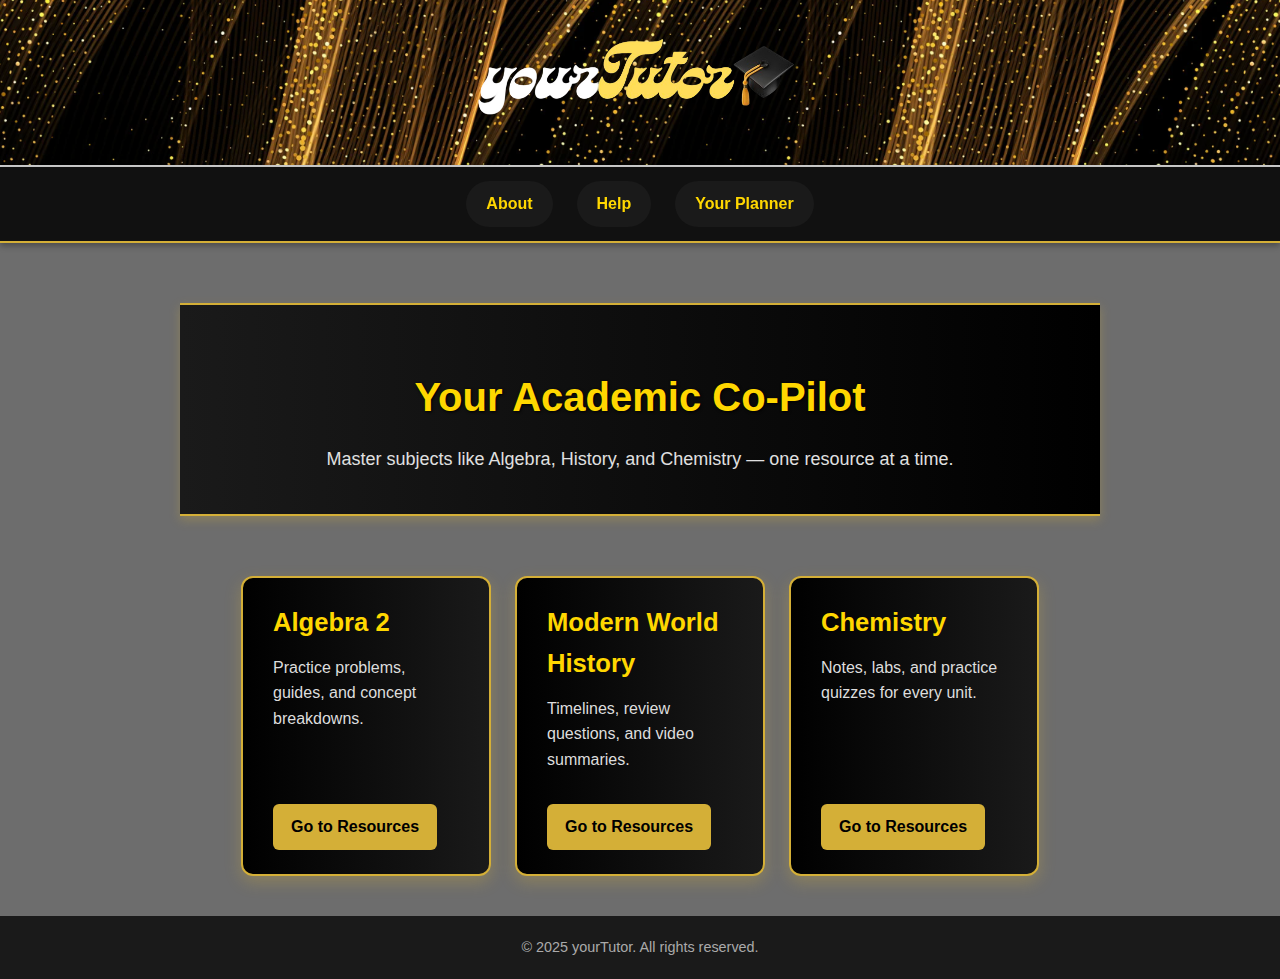
<file: index.html>
<!DOCTYPE html>
<html lang="en">
<head>
    <meta charset="UTF-8">
    <meta name="viewport" content="width=device-width, initial-scale=1.0">
    <title>yourTutor</title>
    <link rel="stylesheet" href="style.css">
    <link rel="icon" href="images/ytHat.png" type="image/png">

</head>
<body>
    <header>
        <a href="index.html">
            <img src="images/yTlogo.png" alt="yourTutor Logo" class="logo">
        </a>
    </header>

    <nav class="bookmark-bar">
        <a href="about.html" class="bookmark-item">About</a>
        <a href="help.html" class="bookmark-item">Help</a>
        <a href="studyplanner.html" class="bookmark-item">Your Planner</a>
    </nav>

    <main class="content">
        <section class="hero">
            <h1>Your Academic Co-Pilot</h1>
            <p>Master subjects like Algebra, History, and Chemistry — one resource at a time.</p>
          </section>
        <section class="card-section">
            <div class="card">
                <h2>Algebra 2</h2>
                <p>Practice problems, guides, and concept breakdowns.</p>
                <a href="algebra2.html" class="card-button">Go to Resources</a>
            </div>
            <div class="card">
                <h2>Modern World History</h2>
                <p>Timelines, review questions, and video summaries.</p>
                <a href="worldhistory.html" class="card-button">Go to Resources</a>
            </div>
            <div class="card">
                <h2>Chemistry</h2>
                <p>Notes, labs, and practice quizzes for every unit.</p>
                <a href="chemistry.html" class="card-button">Go to Resources</a>
            </div>
        </section>
        
    </main>
    <footer class="footer">
        <p>&copy; 2025 yourTutor. All rights reserved.</p>
      </footer>
      
</body>
</html>
</file>
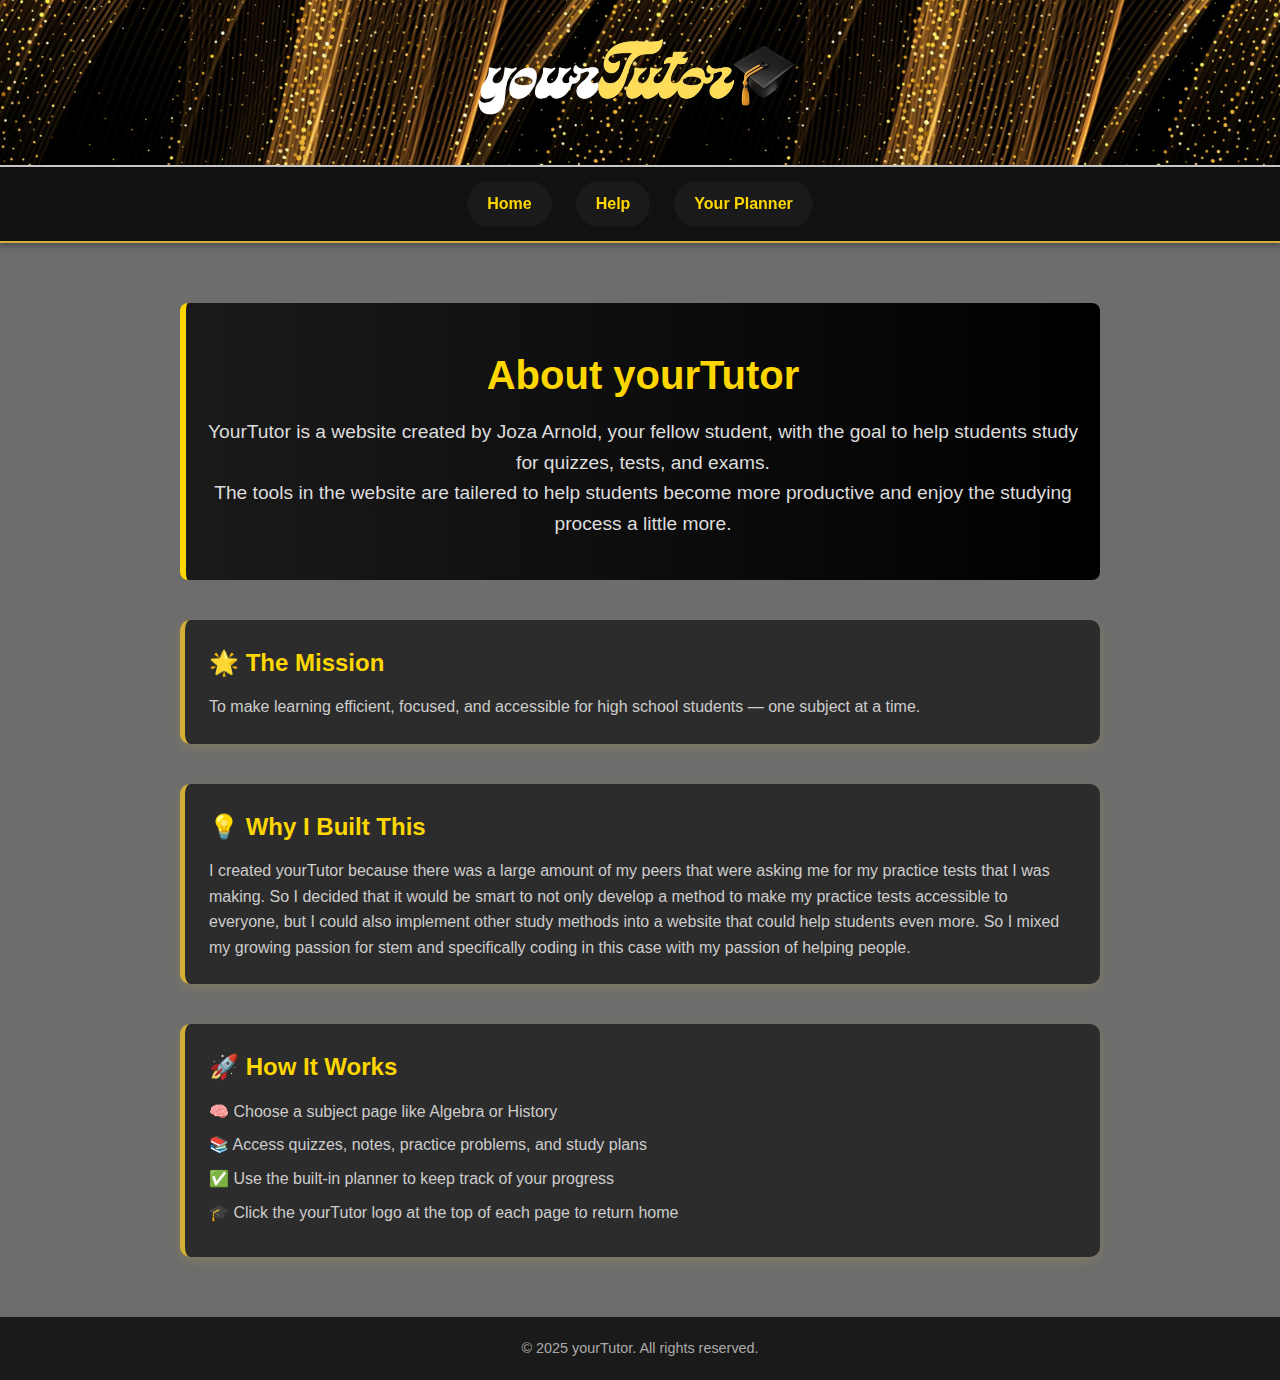
<file: about.html>
<!DOCTYPE html>
<html lang="en">
<head>
  <meta charset="UTF-8" />
  <meta name="viewport" content="width=device-width, initial-scale=1.0"/>
  <title>About | yourTutor</title>
  <link rel="stylesheet" href="style.css" />
  <link rel="icon" href="images/ytHat.png" type="image/png">
</head>
<body>
  <header>
    <a href="index.html">
      <img src="images/yTlogo.png" alt="yourTutor Logo" class="logo" />
    </a>
  </header>

  <nav class="bookmark-bar">
    <a href="index.html" class="bookmark-item">Home</a>
    <a href="help.html" class="bookmark-item">Help</a>
    <a href="planner.html" class="bookmark-item">Your Planner</a>
  </nav>

  <main class="about-content">
    <section class="about-hero">
      <h1>About yourTutor</h1>
      <p>YourTutor is a website created by Joza Arnold, your fellow student, with the goal to help students study for quizzes, tests, and exams. <br>The tools in the website are tailered to help students become more productive and enjoy the studying process a little more.</p>
    </section>

    <section class="about-section">
      <h2>🌟 The Mission</h2>
      <p>To make learning efficient, focused, and accessible for high school students — one subject at a time.</p>
    </section>

    <section class="about-section">
      <h2>💡 Why I Built This</h2>
      <p>I created yourTutor because there was a large amount of my peers that were asking me for my practice tests that I was making. So I decided that it would be smart to not only develop a method to make my practice tests accessible to everyone, but I could also implement other study methods into a website that could help students even more. So I mixed my growing passion for stem and specifically coding in this case with my passion of helping people.</p>
    </section>

    <section class="about-section">
      <h2>🚀 How It Works</h2>
      <ul>
        <li>🧠 Choose a subject page like Algebra or History</li>
        <li>📚 Access quizzes, notes, practice problems, and study plans</li>
        <li>✅ Use the built-in planner to keep track of your progress</li>
        <li>🎓 Click the yourTutor logo at the top of each page to return home</li>
      </ul>
    </section>
  </main>
  <footer class="footer">
    <p>&copy; 2025 yourTutor. All rights reserved.</p>
  </footer>
</body>
</html>
</file>
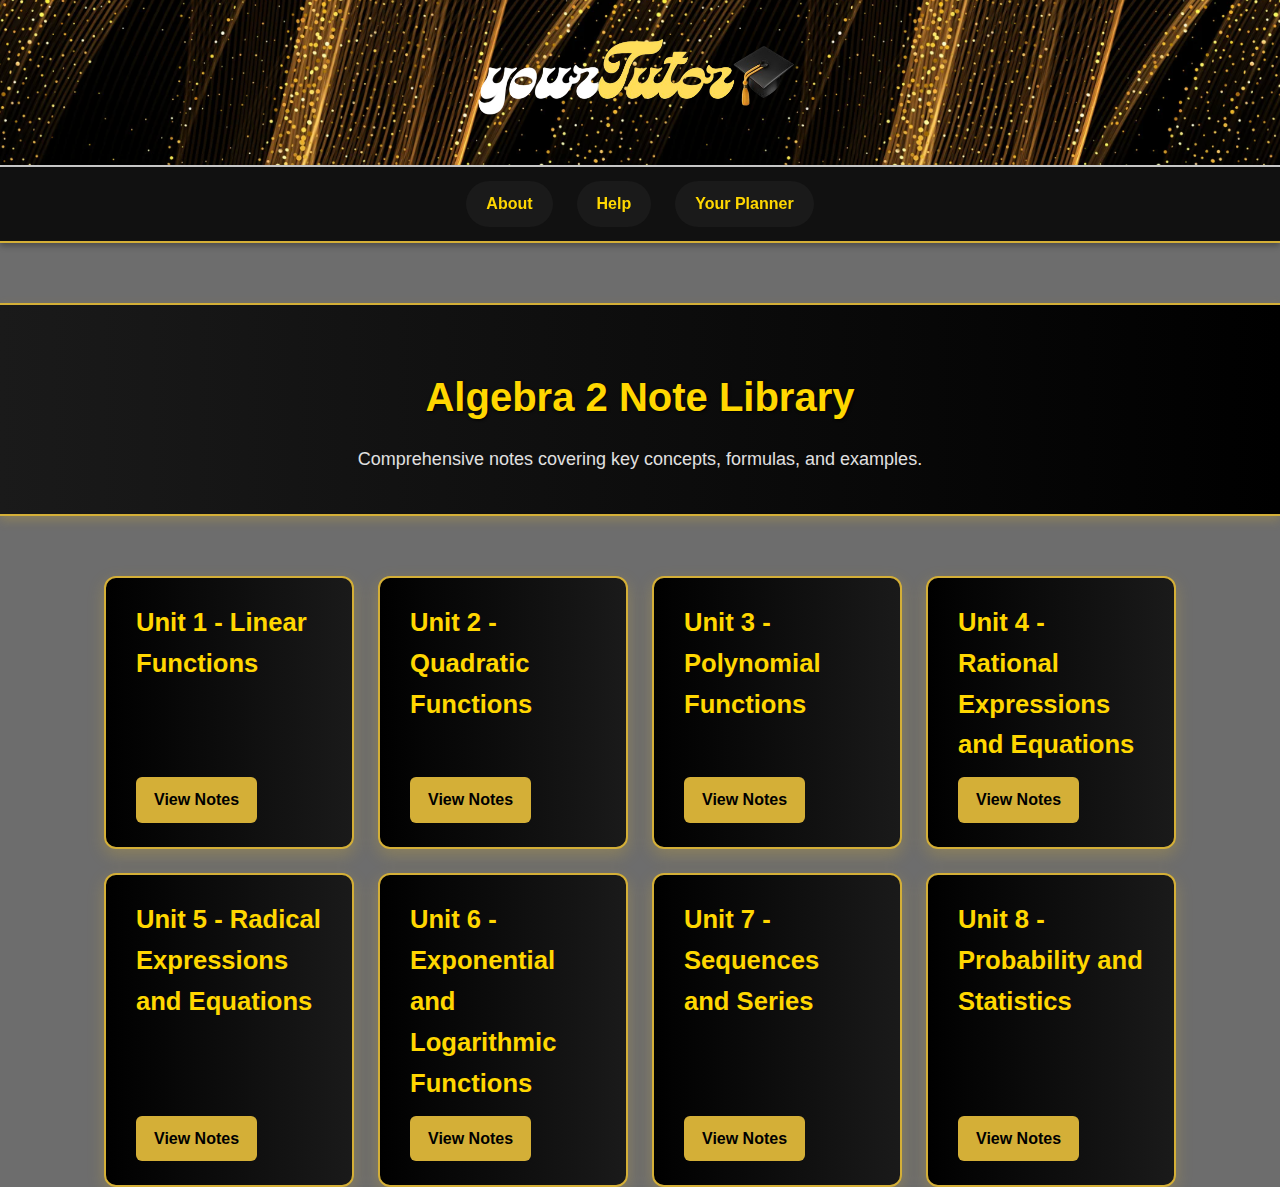
<file: algebra2-notes.html>
<!DOCTYPE html>
<html lang="en">
<head>
    <meta charset="UTF-8">
    <meta name="viewport" content="width=device-width, initial-scale=1.0">
    <title>Algebra 2 | Notes</title>
    <link rel="stylesheet" href="style.css">
    <link rel="icon" href="images/ytHat.png" type="image/png">

</head>
<body>
    <header>
        <a href="index.html">
            <img src="images/yTlogo.png" alt="yourTutor Logo" class="logo">
        </a>
    </header>

    <nav class="bookmark-bar">
        <a href="about.html" class="bookmark-item">About</a>
        <a href="help.html" class="bookmark-item">Help</a>
        <a href="planner.html" class="bookmark-item">Your Planner</a>
    </nav>
    <section class="hero">
        <h1>Algebra 2 Note Library</h1>
        <p>Comprehensive notes covering key concepts, formulas, and examples.</p>
    </section>
    <section class="library">
        <div class="shelf">
            <h2>Unit 1 - Linear Functions</h2>
            <a href="linear-functions-notes.html" class="card-button">View Notes</a>
        </div>
        <div class="shelf">
            <h2>Unit 2 - Quadratic Functions</h2>
            <a href="quadratic-functions.html" class="card-button">View Notes</a>
        </div>
        <div class="shelf">
            <h2>Unit 3 - Polynomial Functions</h2>
            <a href="polynomials.html" class="card-button">View Notes</a>
        </div>
        <div class="shelf">
            <h2>Unit 4 - Rational Expressions and Equations</h2>
            <a href="rational-expressions.html" class="card-button">View Notes</a>
        </div>
        <div class="shelf">
            <h2>Unit 5 - Radical Expressions and Equations</h2>
            <a href="radicals.html" class="card-button">View Notes</a>
        </div>
        <div class="shelf">
            <h2>Unit 6 - Exponential and Logarithmic Functions</h2>
            <a href="exponentials-logarithms.html" class="card-button">View Notes</a>
        </div>
        <div class="shelf">
            <h2>Unit 7 - Sequences and Series</h2>
            <a href="sequences-series.html" class="card-button">View Notes</a>
        </div>
        <div class="shelf">
            <h2>Unit 8 - Probability and Statistics</h2>
            <a href="probability-statistics.html" class="card-button">View Notes</a>
        </div>
        
    </section>
</body>
</file>
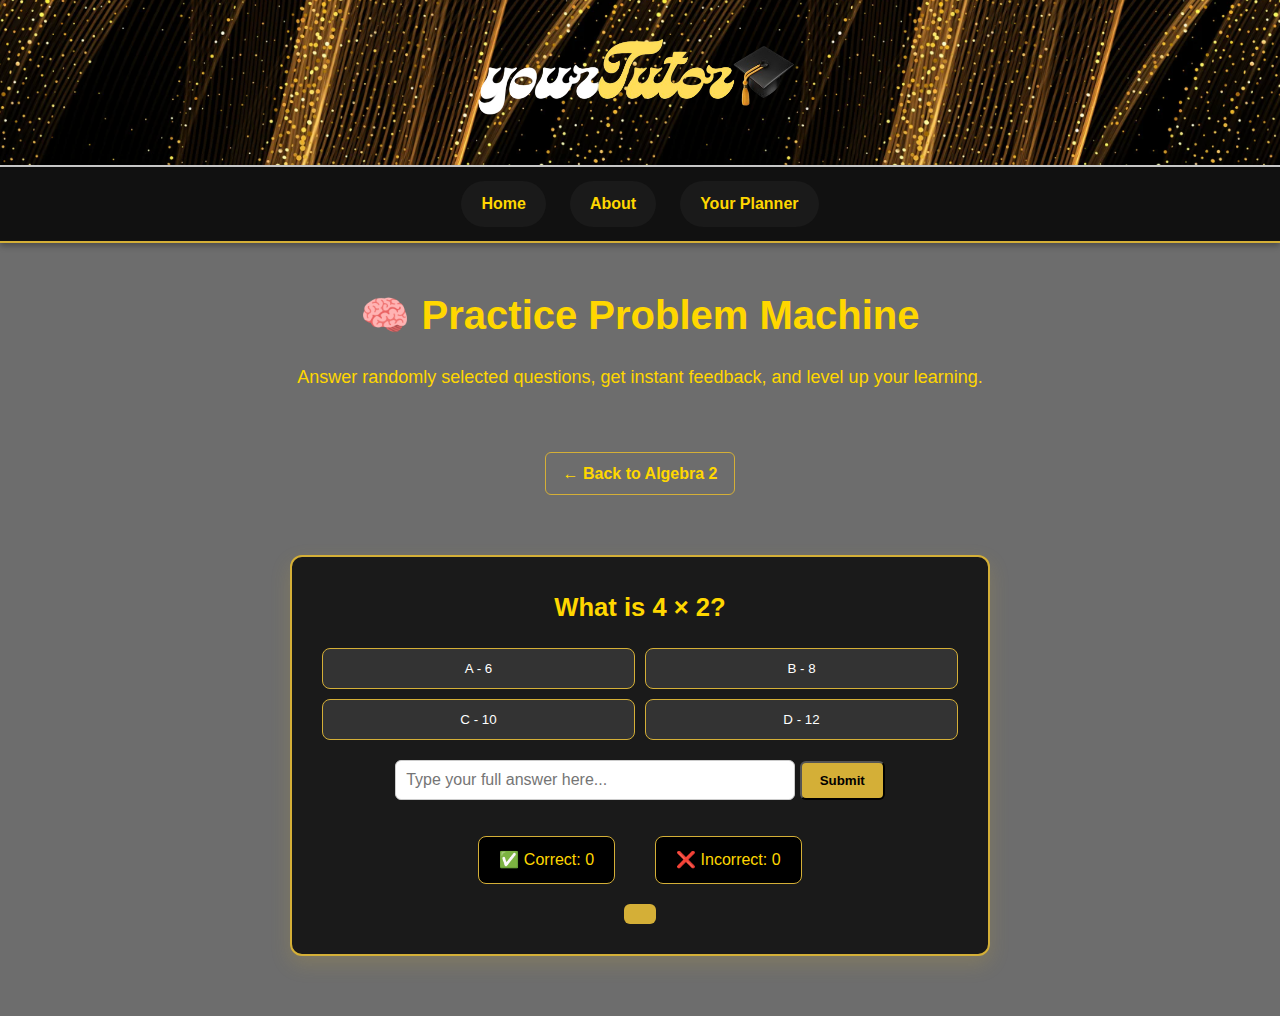
<file: algebra2-ppm.html>
<!DOCTYPE html>
<html lang="en">
<head>
  <meta charset="UTF-8" />
  <meta name="viewport" content="width=device-width, initial-scale=1.0"/>
  <title>Algebra 2 Practice Problem Machine | yourTutor</title>
  <link rel="stylesheet" href="style.css" />
  <script defer src="algebra2-ppm.js"></script>
  <link rel="icon" href="images/ytHat.png" type="image/png">
</head>
<body>
  <header>
    <a href="index.html">
      <img src="images/yTlogo.png" alt="yourTutor Logo" class="logo" />
    </a>
  </header>

  <nav class="bookmark-bar">
    <a href="index.html" class="bookmark-item">Home</a>
    <a href="about.html" class="bookmark-item">About</a>
    <a href="planner.html" class="bookmark-item">Your Planner</a>
  </nav>

  <main class="content">
    <h1 class="subject-heading">🧠 Practice Problem Machine</h1>
    <p class="subject-subheading">Answer randomly selected questions, get instant feedback, and level up your learning.</p>
    <a href="algebra2.html" class="back-button">← Back to Algebra 2</a>


    <section class="ppm-container">
      <div class="ppm-box">
        <h2 id="question">Question will appear here</h2>

        <div class="answer-buttons">
          <button id="answer-button1" class="answer-btn">A</button>
          <button id="answer-button2" class="answer-btn">B</button>
          <button id="answer-button3" class="answer-btn">C</button>
          <button id="answer-button4" class="answer-btn">D</button>
        </div>

        <input id="answer-input" class="answer-input" type="text" placeholder="Type your full answer here..." />
        <button id="submit-button" class="card-button">Submit</button>
        <p id="answer-text" class="feedback-text"></p>

        <div class="score-panel">
          <div class="score-box">✅ Correct: <span id="left-x">0</span></div>
          <div class="score-box">❌ Incorrect: <span id="right-x">0</span></div>
        </div>

        <button id="next-button" class="card-button next-btn">Next Question</button>
      </div>
    </section>
  </main>
</body>
</html>
</file>
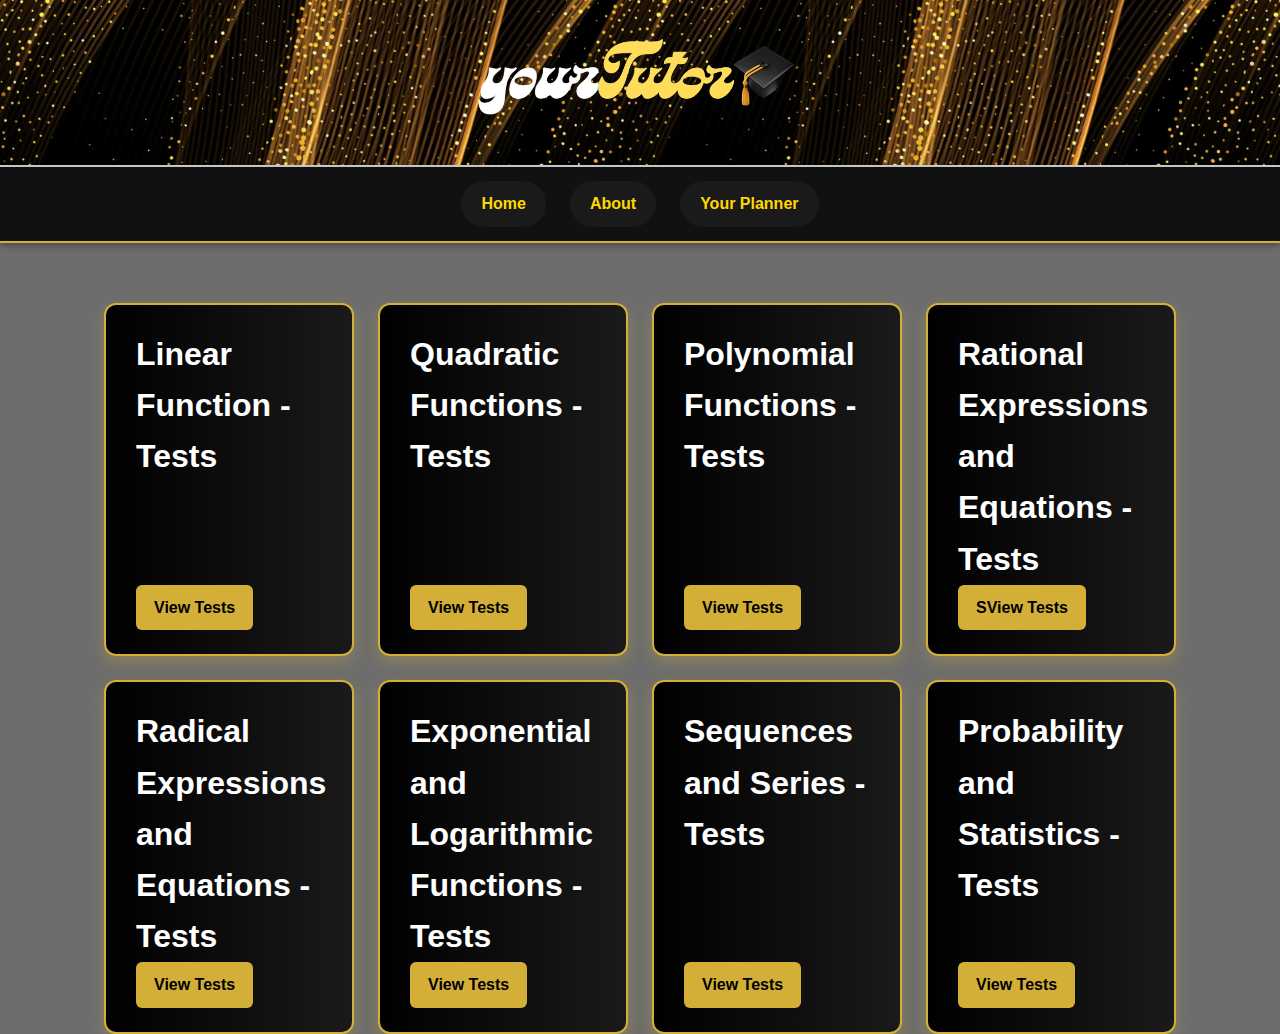
<file: algebra2-tests.html>
<!DOCTYPE html>
<html lang="en">
    <head>
        <meta charset="UTF-8" />
        <meta name="viewport" content="width=device-width, initial-scale=1.0"/>
        <title>Algebra 2 - Practice tests | yourTutor</title>
        <link rel="stylesheet" href="style.css" />
        <link rel="icon" href="images/ytHat.png" type="image/png">
      </head>
<body>
    <header>
        <a href="index.html">
          <img src="images/yTlogo.png" alt="yourTutor Logo" class="logo" />
        </a>
      </header>
    
      <nav class="bookmark-bar">
        <a href="index.html" class="bookmark-item">Home</a>
        <a href="about.html" class="bookmark-item">About</a>
        <a href="planner.html" class="bookmark-item">Your Planner</a>
      </nav>
      <section class="library">
        <div class="shelf">
          <h1>Linear Function - Tests</h1>
          <a href="linear-functions-test.html" class="card-button">View Tests</a>
        </div>
        <div class="shelf">
          <h1>Quadratic Functions - Tests</h1>
          <a href="linear-functions-test.html" class="card-button">View Tests</a>
        </div>
        <div class="shelf">
          <h1>Polynomial Functions - Tests</h1>
          <a href="linear-functions-test.html" class="card-button">View Tests</a>
        </div>
        <div class="shelf">
          <h1>Rational Expressions and Equations - Tests</h1>
          <a href="linear-functions-test.html" class="card-button">SView Tests</a>
        </div>
        <div class="shelf">
          <h1>Radical Expressions and Equations - Tests</h1>
          <a href="linear-functions-test.html" class="card-button">View Tests</a>
        </div>
        <div class="shelf">
          <h1>Exponential and Logarithmic Functions - Tests</h1>
          <a href="linear-functions-test.html" class="card-button">View Tests</a>
        </div>
        <div class="shelf">
          <h1>Sequences and Series - Tests</h1>
          <a href="linear-functions-test.html" class="card-button">View Tests</a>
        </div>
        <div class="shelf">
          <h1>Probability and Statistics - Tests</h1>
          <a href="linear-functions-test.html" class="card-button">View Tests</a>
        </div>
      </section>
</body>
</html>
</file>
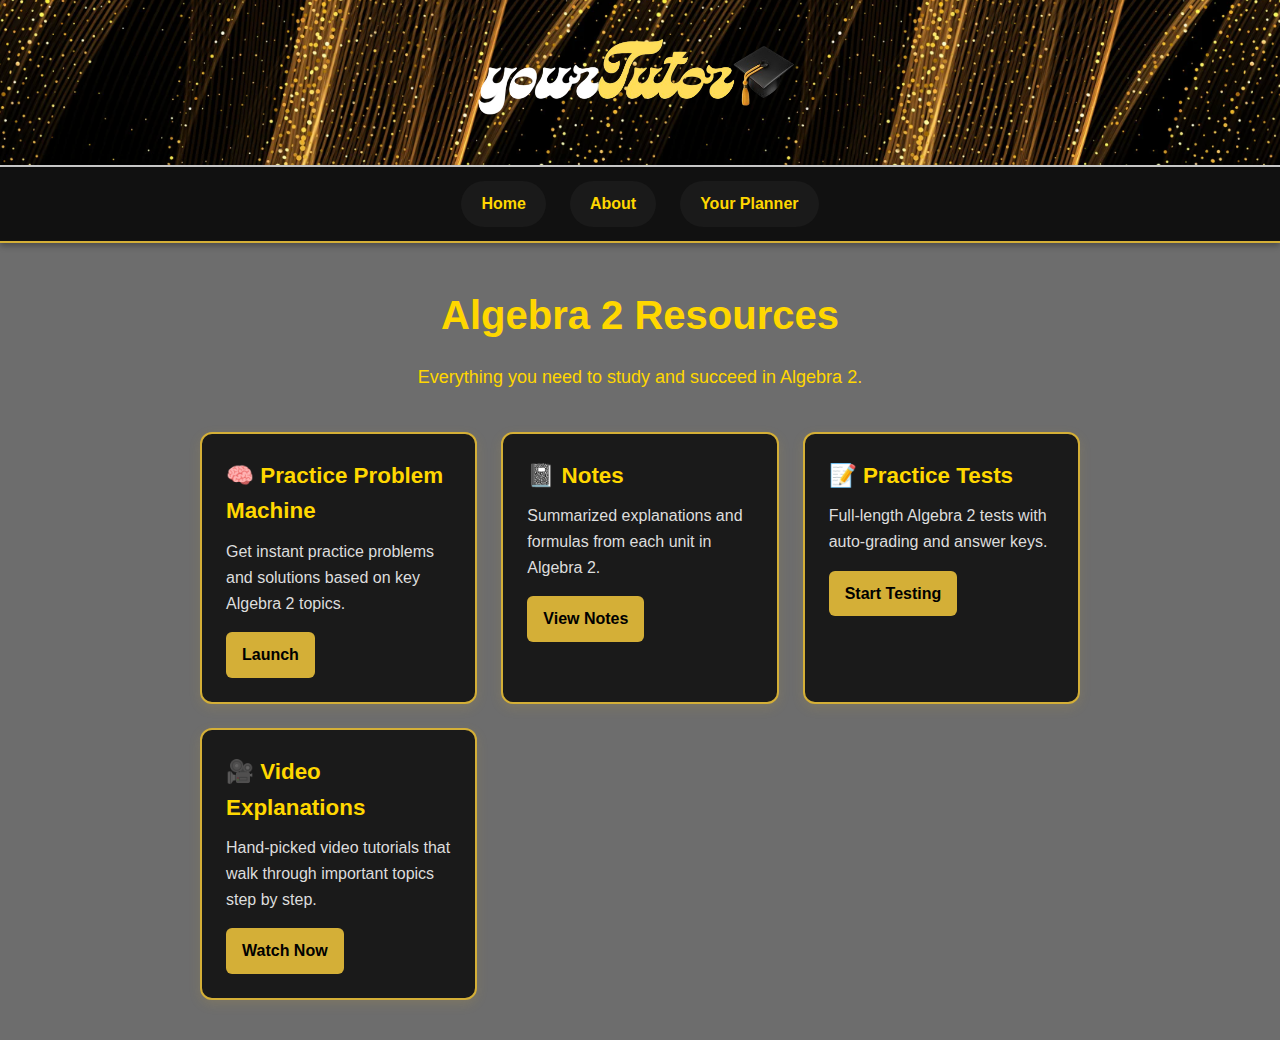
<file: algebra2.html>
<!DOCTYPE html>
<html lang="en">
<head>
  <meta charset="UTF-8" />
  <meta name="viewport" content="width=device-width, initial-scale=1.0"/>
  <title>Algebra 2 | yourTutor</title>
  <link rel="stylesheet" href="style.css" />
  <link rel="icon" href="images/ytHat.png" type="image/png">
</head>
<body>
  <header>
    <a href="index.html">
      <img src="images/yTlogo.png" alt="yourTutor Logo" class="logo" />
    </a>
  </header>

  <nav class="bookmark-bar">
    <a href="index.html" class="bookmark-item">Home</a>
    <a href="about.html" class="bookmark-item">About</a>
    <a href="planner.html" class="bookmark-item">Your Planner</a>
  </nav>

  <main class="content">
    <h1 class="subject-heading">Algebra 2 Resources</h1>
    <p class="subject-subheading">Everything you need to study and succeed in Algebra 2.</p>

    <section class="tool-card-section">
      <div class="tool-card">
        <h2>🧠 Practice Problem Machine</h2>
        <p>Get instant practice problems and solutions based on key Algebra 2 topics.</p>
        <a href="algebra2-ppm.html" class="card-button">Launch</a>
      </div>

      <div class="tool-card">
        <h2>📓 Notes</h2>
        <p>Summarized explanations and formulas from each unit in Algebra 2.</p>
        <a href="algebra2-notes.html" class="card-button">View Notes</a>
      </div>

      <div class="tool-card">
        <h2>📝 Practice Tests</h2>
        <p>Full-length Algebra 2 tests with auto-grading and answer keys.</p>
        <a href="algebra2-tests.html" class="card-button">Start Testing</a>
      </div>

      <div class="tool-card">
        <h2>🎥 Video Explanations</h2>
        <p>Hand-picked video tutorials that walk through important topics step by step.</p>
        <a href="algebra2-videos.html" class="card-button">Watch Now</a>
      </div>
    </section>
  </main>
</body>
</html>
</file>
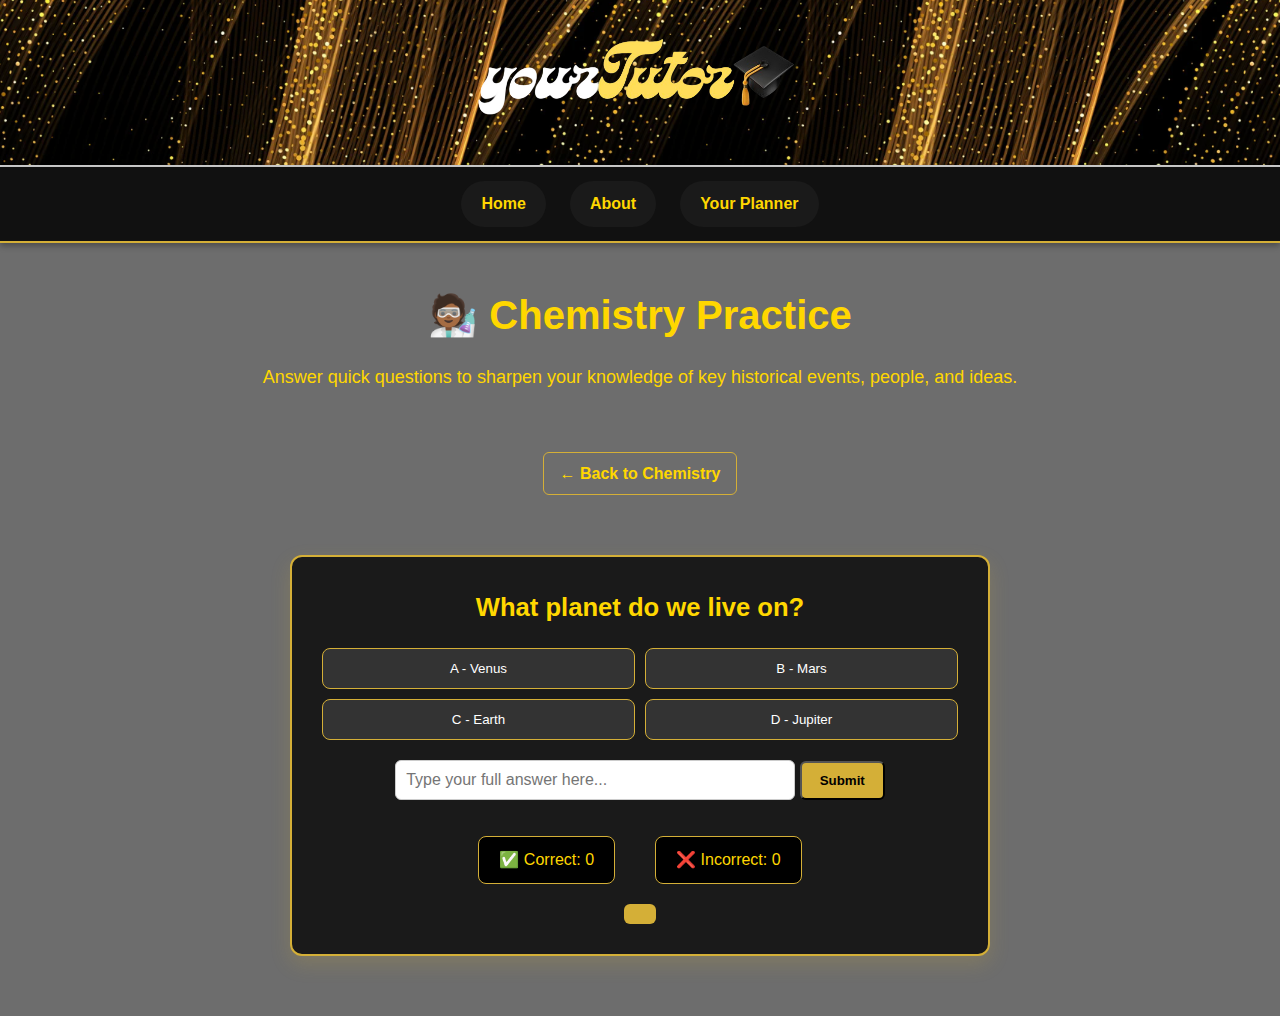
<file: chemistry-ppm.html>
<!DOCTYPE html>
<html lang="en">
<head>
  <meta charset="UTF-8" />
  <meta name="viewport" content="width=device-width, initial-scale=1.0"/>
  <title>Chemistry Practice Machine | yourTutor</title>
  <link rel="stylesheet" href="style.css" />
  <script defer src="chemistry-ppm.js"></script>
  <link rel="icon" href="images/ytHat.png" type="image/png">
</head>
<body>
  <header>
    <a href="index.html">
      <img src="images/yTlogo.png" alt="yourTutor Logo" class="logo" />
    </a>
  </header>

  <nav class="bookmark-bar">
    <a href="index.html" class="bookmark-item">Home</a>
    <a href="about.html" class="bookmark-item">About</a>
    <a href="planner.html" class="bookmark-item">Your Planner</a>
  </nav>

  <main class="content">
    <h1 class="subject-heading">🧑🏾‍🔬 Chemistry Practice</h1>
    <p class="subject-subheading">Answer quick questions to sharpen your knowledge of key historical events, people, and ideas.</p>
    <a href="chemistry.html" class="back-button">← Back to Chemistry</a>

    <section class="ppm-container">
      <div class="ppm-box">
        <h2 id="question">Question will appear here</h2>

        <div class="answer-buttons">
          <button id="answer-button1" class="answer-btn">A</button>
          <button id="answer-button2" class="answer-btn">B</button>
          <button id="answer-button3" class="answer-btn">C</button>
          <button id="answer-button4" class="answer-btn">D</button>
        </div>

        <input id="answer-input" class="answer-input" type="text" placeholder="Type your full answer here..." />
        <button id="submit-button" class="card-button">Submit</button>
        <p id="answer-text" class="feedback-text"></p>

        <div class="score-panel">
          <div class="score-box">✅ Correct: <span id="left-x">0</span></div>
          <div class="score-box">❌ Incorrect: <span id="right-x">0</span></div>
        </div>

        <button id="next-button" class="card-button next-btn">Next Question</button>
      </div>
    </section>
  </main>
</body>
</html>
</file>
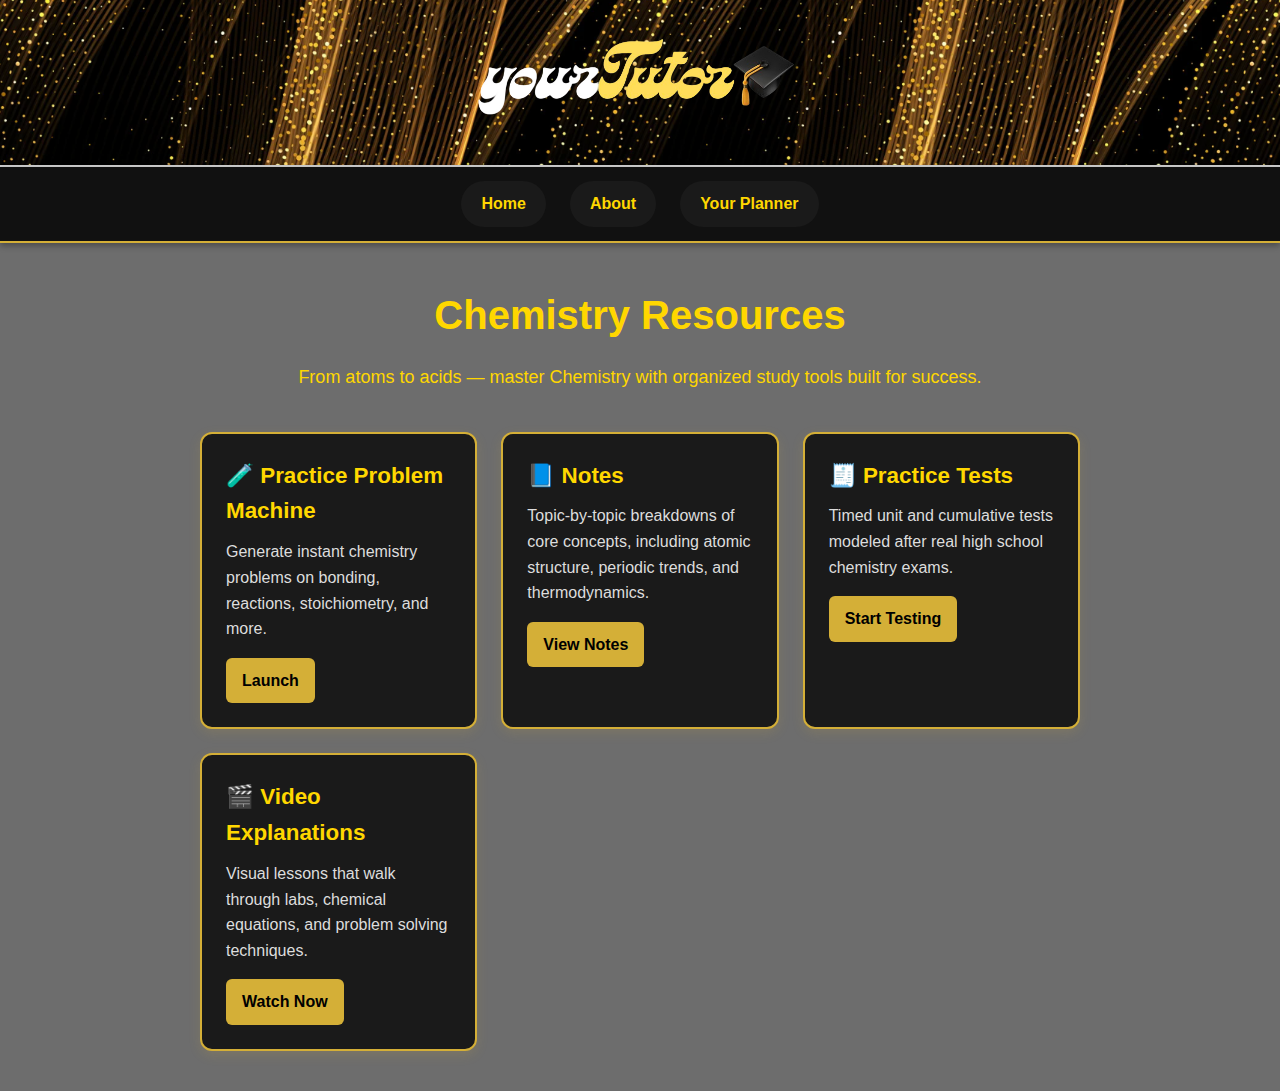
<file: chemistry.html>
<!DOCTYPE html>
<html lang="en">
<head>
  <meta charset="UTF-8" />
  <meta name="viewport" content="width=device-width, initial-scale=1.0"/>
  <title>Chemistry | yourTutor</title>
  <link rel="stylesheet" href="style.css" />
  <link rel="icon" href="images/ytHat.png" type="image/png">
</head>
<body>
  <header>
    <a href="index.html">
      <img src="images/yTlogo.png" alt="yourTutor Logo" class="logo" />
    </a>
  </header>

  <nav class="bookmark-bar">
    <a href="index.html" class="bookmark-item">Home</a>
    <a href="about.html" class="bookmark-item">About</a>
    <a href="planner.html" class="bookmark-item">Your Planner</a>
  </nav>

  <main class="content">
    <h1 class="subject-heading">Chemistry Resources</h1>
    <p class="subject-subheading">From atoms to acids — master Chemistry with organized study tools built for success.</p>

    <section class="tool-card-section">
      <div class="tool-card">
        <h2>🧪 Practice Problem Machine</h2>
        <p>Generate instant chemistry problems on bonding, reactions, stoichiometry, and more.</p>
        <a href="chemistry-ppm.html" class="card-button">Launch</a>
      </div>

      <div class="tool-card">
        <h2>📘 Notes</h2>
        <p>Topic-by-topic breakdowns of core concepts, including atomic structure, periodic trends, and thermodynamics.</p>
        <a href="chemistry-notes.html" class="card-button">View Notes</a>
      </div>

      <div class="tool-card">
        <h2>🧾 Practice Tests</h2>
        <p>Timed unit and cumulative tests modeled after real high school chemistry exams.</p>
        <a href="chemistry-tests.html" class="card-button">Start Testing</a>
      </div>

      <div class="tool-card">
        <h2>🎬 Video Explanations</h2>
        <p>Visual lessons that walk through labs, chemical equations, and problem solving techniques.</p>
        <a href="chemistry-videos.html" class="card-button">Watch Now</a>
      </div>
    </section>
  </main>
</body>
</html>
</file>
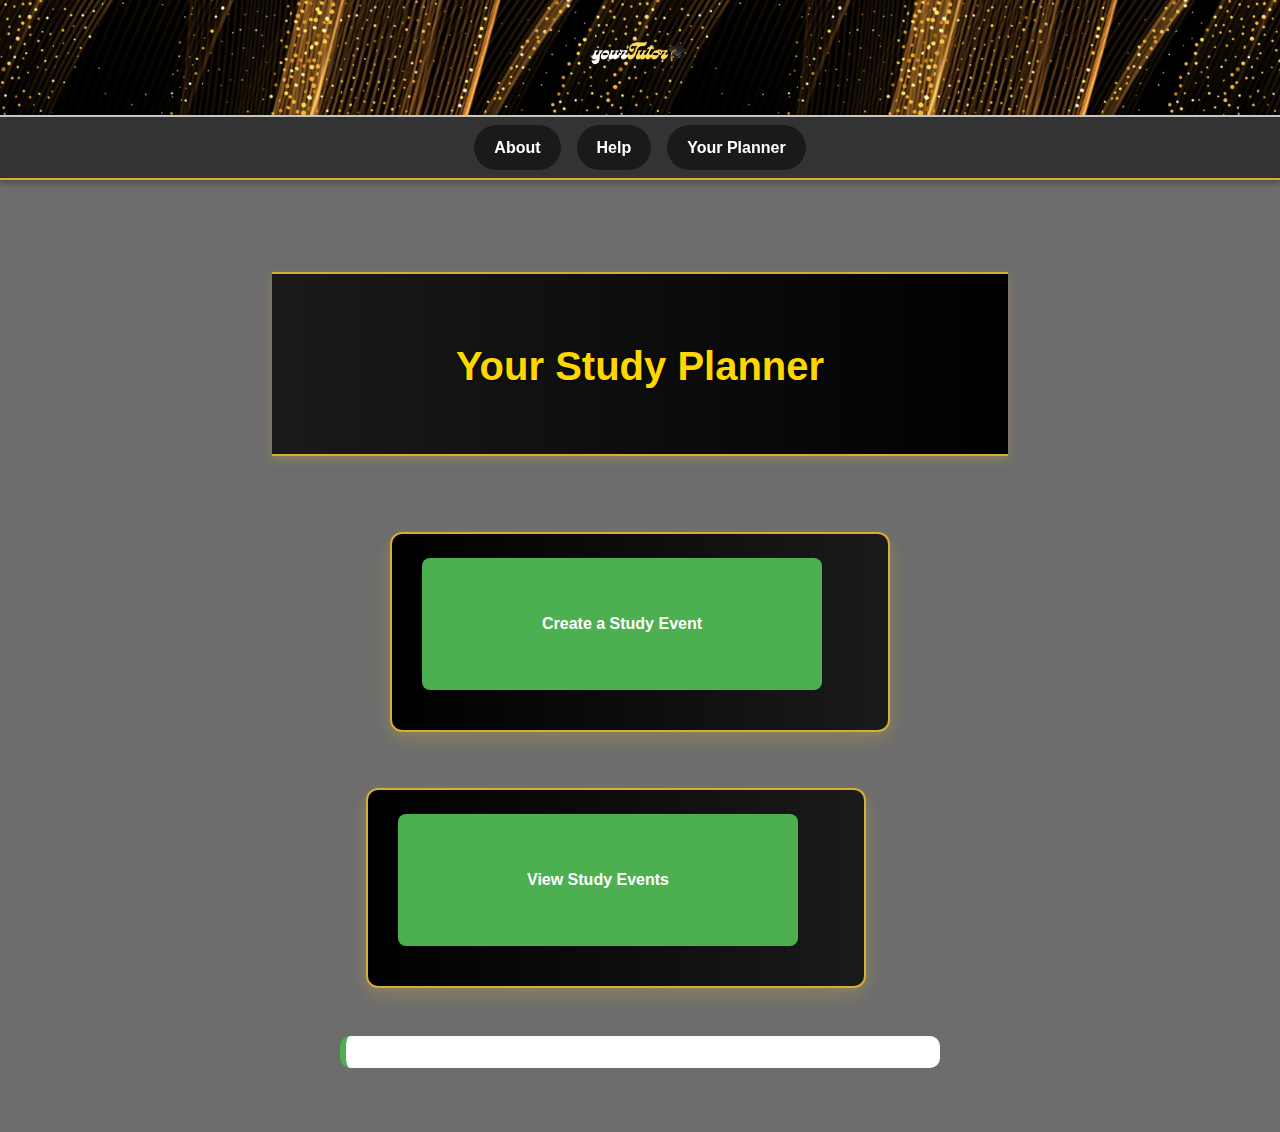
<file: studyplanner.html>
<!DOCTYPE html>
<html lang="en">
<head>
  <meta charset="UTF-8" />
  <meta name="viewport" content="width=device-width, initial-scale=1.0" />
  <title>yourTutor</title>
  <link rel="stylesheet" href="style.css" />
  <link rel="icon" href="images/ytHat.png" type="image/png" />
  <style>
    /* Add temporary styles for better UI (if not already in style.css) */
    .content {
      max-width: 800px;
      margin: 0 auto;
      padding: 2rem;
    }

    .planner-title {
      font-size: 2rem;
      text-align: center;
      margin-bottom: 1.5rem;
    }

    .study {
      margin: 1rem 0;
      display: flex;
      flex-direction: column;
      align-items: center;
    }

    .study-button {
      padding: 0.8rem 1.2rem;
      font-size: 1rem;
      background-color: #4CAF50;
      color: white;
      border: none;
      border-radius: 8px;
      cursor: pointer;
      margin-bottom: 1rem;
    }

    .study-button:hover {
      background-color: #45a049;
    }

    .study-form {
      display: flex;
      flex-direction: column;
      gap: 0.5rem;
      width: 100%;
      max-width: 500px;
      margin: 1rem auto;
      background-color: #f9f9f9;
      padding: 1rem;
      border-radius: 10px;
      box-shadow: 0 2px 6px rgba(0, 0, 0, 0.1);
    }

    .study-form input {
      padding: 0.6rem;
      font-size: 1rem;
      border-radius: 6px;
      border: 1px solid #ccc;
    }

    .study-events {
      margin-top: 2rem;
    }

    .study-plan {
      background-color: #eef6ff;
      padding: 1rem;
      margin: 0.5rem 0;
      border-radius: 8px;
      border-left: 4px solid #007BFF;
    }

    .logo {
      width: 150px;
      margin: 1rem;
    }

    .bookmark-bar {
      display: flex;
      justify-content: center;
      gap: 1rem;
      background-color: #333;
      padding: 0.5rem;
    }

    .bookmark-item {
      color: white;
      text-decoration: none;
      font-weight: bold;
    }

    .bookmark-item:hover {
      text-decoration: underline;
    }
  </style>
</head>
<body>
  <header>
    <a href="index.html">
      <img src="images/yTlogo.png" alt="yourTutor Logo" class="logo" />
    </a>
  </header>

  <nav class="bookmark-bar">
    <a href="about.html" class="bookmark-item">About</a>
    <a href="help.html" class="bookmark-item">Help</a>
    <a href="planner.html" class="bookmark-item">Your Planner</a>
  </nav>

  <main class="content">
    <section class="hero">
      <h1 class="planner-title">Your Study Planner</h1>
    </section>

    <section class="card-section">
      <div class="study">
        <button class="study-button" id="createStudyEventButton">Create a Study Event</button>
      </div>
      <div class="study">
        <button class="study-button" id="viewStudyEventsButton">View Study Events</button>
      </div>

      <!-- Container for the dynamic form -->
      <div id="studyEventFormContainer"></div>

      <!-- Container for study events list -->
      <div id="studyEventsContainer" class="study-events"></div>
    </section>
  </main>

  <script src="studyplanner.js"></script>
</body>
</html>
</file>
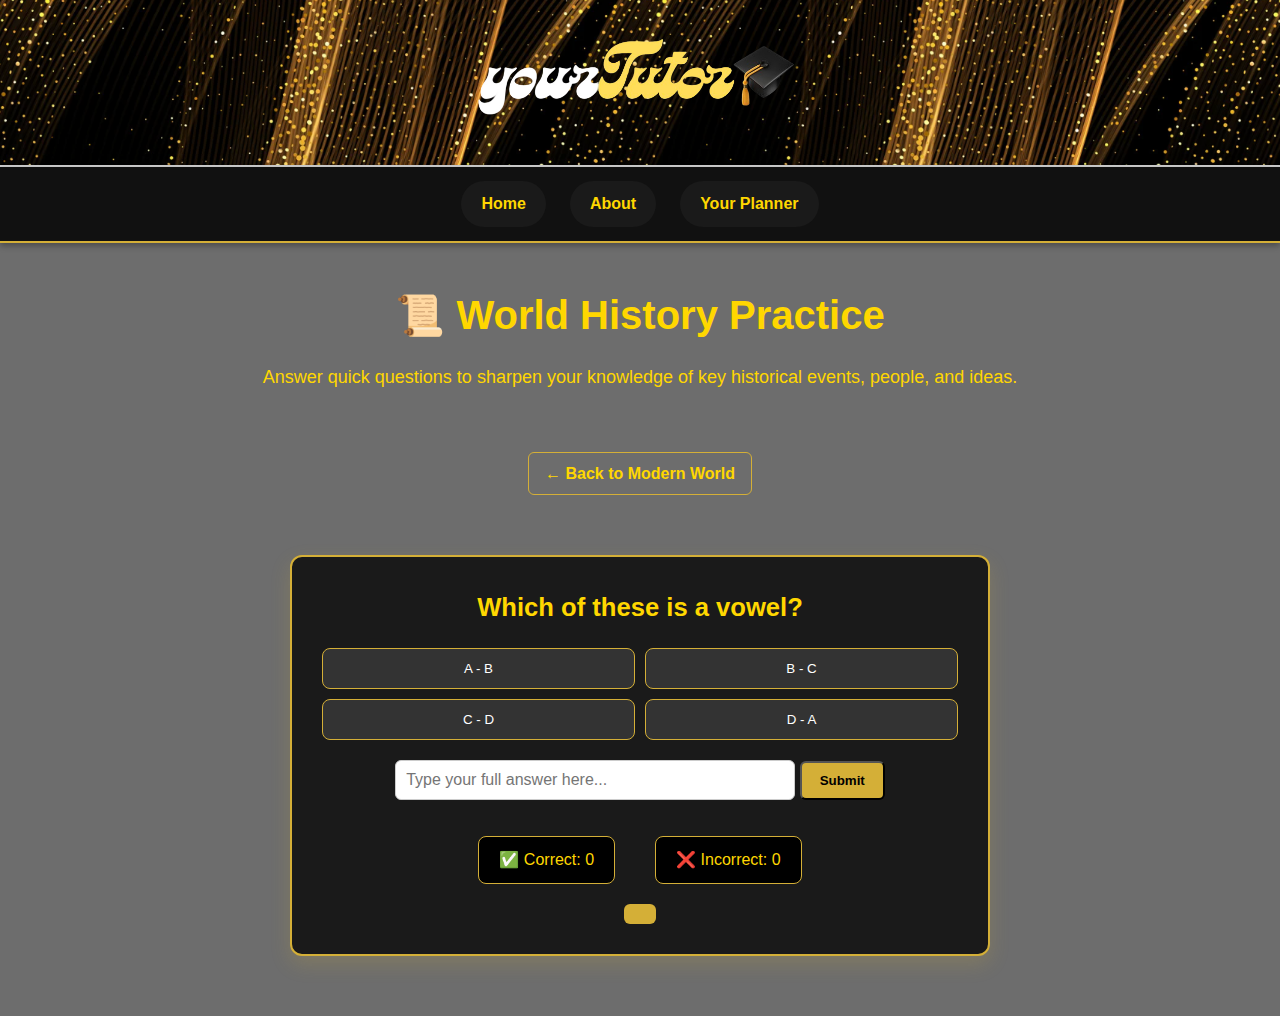
<file: worldhistory-ppm.html>
<!DOCTYPE html>
<html lang="en">
<head>
  <meta charset="UTF-8" />
  <meta name="viewport" content="width=device-width, initial-scale=1.0"/>
  <title>History Practice Machine | yourTutor</title>
  <link rel="stylesheet" href="style.css" />
  <script defer src="worldhistory-ppm.js"></script>
  <link rel="icon" href="images/ytHat.png" type="image/png">
</head>
<body>
  <header>
    <a href="index.html">
      <img src="images/yTlogo.png" alt="yourTutor Logo" class="logo" />
    </a>
  </header>

  <nav class="bookmark-bar">
    <a href="index.html" class="bookmark-item">Home</a>
    <a href="about.html" class="bookmark-item">About</a>
    <a href="planner.html" class="bookmark-item">Your Planner</a>
  </nav>

  <main class="content">
    <h1 class="subject-heading">📜 World History Practice</h1>
    <p class="subject-subheading">Answer quick questions to sharpen your knowledge of key historical events, people, and ideas.</p>
    <a href="worldhistory.html" class="back-button">← Back to Modern World</a>

    <section class="ppm-container">
      <div class="ppm-box">
        <h2 id="question">Question will appear here</h2>

        <div class="answer-buttons">
          <button id="answer-button1" class="answer-btn">A</button>
          <button id="answer-button2" class="answer-btn">B</button>
          <button id="answer-button3" class="answer-btn">C</button>
          <button id="answer-button4" class="answer-btn">D</button>
        </div>

        <input id="answer-input" class="answer-input" type="text" placeholder="Type your full answer here..." />
        <button id="submit-button" class="card-button">Submit</button>
        <p id="answer-text" class="feedback-text"></p>

        <div class="score-panel">
          <div class="score-box">✅ Correct: <span id="left-x">0</span></div>
          <div class="score-box">❌ Incorrect: <span id="right-x">0</span></div>
        </div>

        <button id="next-button" class="card-button next-btn">Next Question</button>
      </div>
    </section>
  </main>
</body>
</html>
</file>
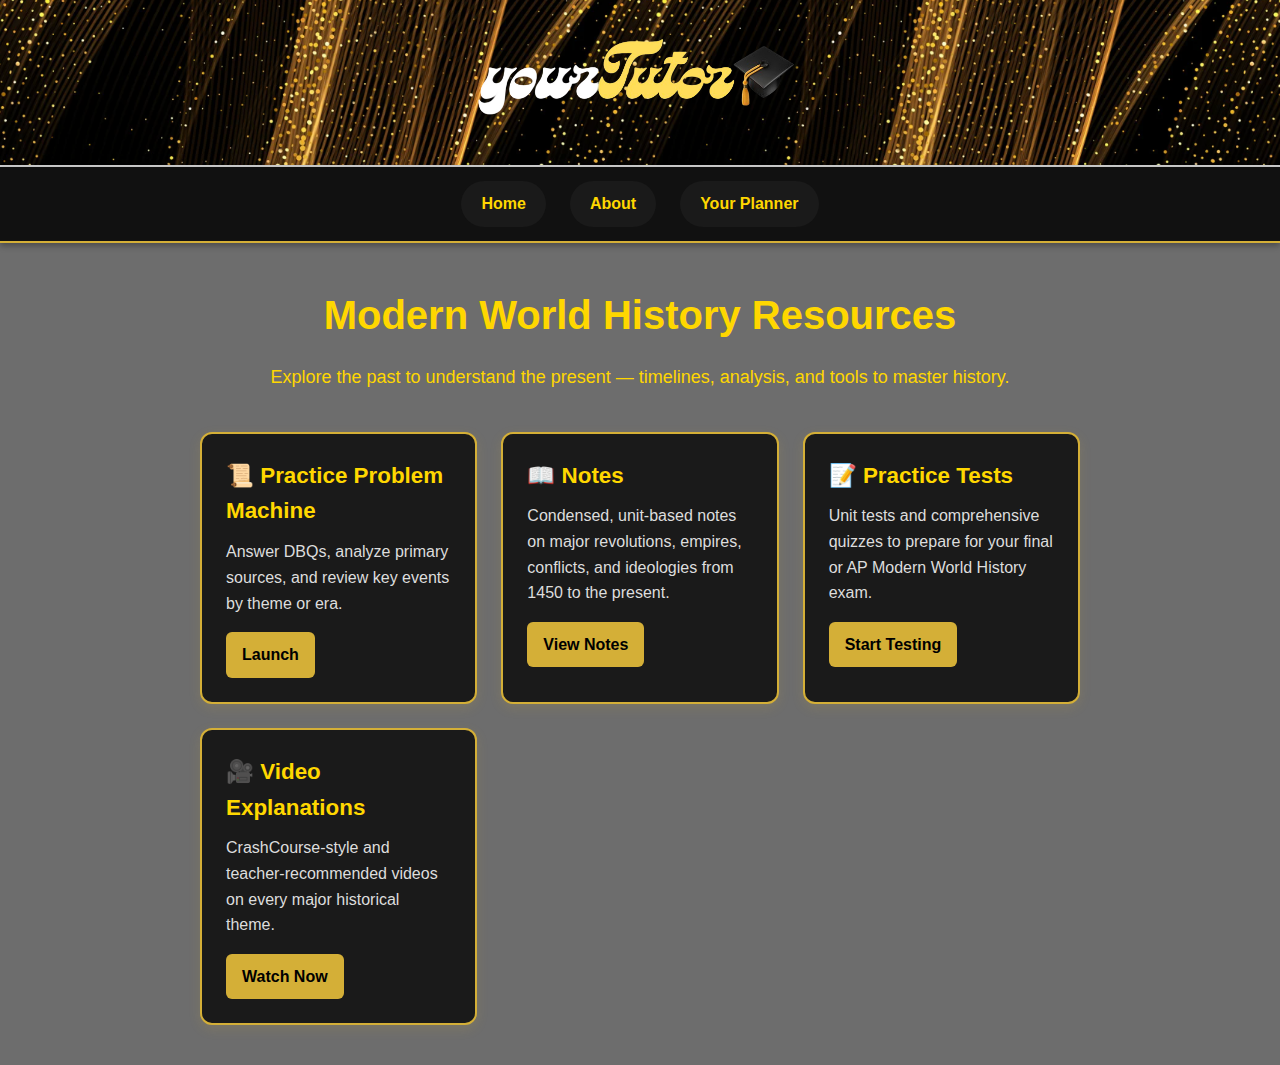
<file: worldhistory.html>
<!DOCTYPE html>
<html lang="en">
<head>
  <meta charset="UTF-8" />
  <meta name="viewport" content="width=device-width, initial-scale=1.0"/>
  <title>Modern World History | yourTutor</title>
  <link rel="stylesheet" href="style.css" />
  <link rel="icon" href="images/ytHat.png" type="image/png">
</head>
<body>
  <header>
    <a href="index.html">
      <img src="images/yTlogo.png" alt="yourTutor Logo" class="logo" />
    </a>
  </header>

  <nav class="bookmark-bar">
    <a href="index.html" class="bookmark-item">Home</a>
    <a href="about.html" class="bookmark-item">About</a>
    <a href="planner.html" class="bookmark-item">Your Planner</a>
  </nav>

  <main class="content">
    <h1 class="subject-heading">Modern World History Resources</h1>
    <p class="subject-subheading">Explore the past to understand the present — timelines, analysis, and tools to master history.</p>

    <section class="tool-card-section">
      <div class="tool-card">
        <h2>📜 Practice Problem Machine</h2>
        <p>Answer DBQs, analyze primary sources, and review key events by theme or era.</p>
        <a href="worldhistory-ppm.html" class="card-button">Launch</a>
      </div>

      <div class="tool-card">
        <h2>📖 Notes</h2>
        <p>Condensed, unit-based notes on major revolutions, empires, conflicts, and ideologies from 1450 to the present.</p>
        <a href="history-notes.html" class="card-button">View Notes</a>
      </div>

      <div class="tool-card">
        <h2>📝 Practice Tests</h2>
        <p>Unit tests and comprehensive quizzes to prepare for your final or AP Modern World History exam.</p>
        <a href="history-tests.html" class="card-button">Start Testing</a>
      </div>

      <div class="tool-card">
        <h2>🎥 Video Explanations</h2>
        <p>CrashCourse-style and teacher-recommended videos on every major historical theme.</p>
        <a href="history-videos.html" class="card-button">Watch Now</a>
      </div>
    </section>
  </main>
</body>
</html>
</file>
<file: style.css>
/* Reset default styles */
* {
  margin: 0;
  padding: 0;
  box-sizing: border-box;
}

body {
  font-family: 'Segoe UI', Tahoma, Geneva, Verdana, sans-serif;
  background-color: #6d6d6d;
  color: #333;
  line-height: 1.6;
}

/* Header Styling */
header {
  width: 100%;
  background-image: url("images/goldbg.png");
  background-size: cover;
  background-position: center;
  padding: 20px 0;
  text-align: center;
  box-shadow: 0 4px 6px rgba(0, 0, 0, 0.1);
  border-bottom: 2px solid #ccc;
}

.logo {
  max-width: 500px;
  height: auto;
  transition: transform 0.3s ease;
}

.logo:hover {
  transform: scale(1.05);
}

/* Navigation Bar */
/* Navigation Bar */
.bookmark-bar {
  display: flex;
  justify-content: center;
  align-items: center;
  gap: 24px;
  background-color: #111;
  padding: 14px 0;
  box-shadow: 0 3px 6px rgba(0, 0, 0, 0.3);
  border-bottom: 2px solid #d4af37;
  position: sticky;
  top: 0;
  z-index: 100;
}

/* Navigation Items */
.bookmark-item {
  text-decoration: none;
  color: #ffd700;
  background-color: #1a1a1a;
  padding: 10px 20px;
  border-radius: 30px;
  font-weight: 600;
  font-size: 1rem;
  transition: all 0.3s ease;
  box-shadow: inset 0 0 0 2px transparent;
}

.bookmark-item:hover {
  background-color: #d4af37;
  color: #000;
  transform: translateY(-2px);
  box-shadow: 0 0 10px rgba(212, 175, 55, 0.6);
}

/* Optional: Add a “selected” or “active” item style */
.bookmark-item.active {
  background-color: #ffd700;
  color: #000;
  box-shadow: 0 0 12px rgba(255, 215, 0, 0.7);
}


/* Main Content Section */
.content {
  max-width: 960px;
  margin: 40px auto;
  padding: 0 20px;
  text-align: center;
}

.content h1 {
  font-size: 2.5rem;
  margin-bottom: 16px;
  color: #ffd700;
}

.content p {
  font-size: 1.125rem;
  color: #ffd700;
}

.card-section {
  display: flex;
  justify-content: center;
  gap: 24px;
  margin-top: 60px;
  flex-wrap: wrap;
  padding: 0 20px;
}

.card {
  background: linear-gradient(to right, #000000, #1a1a1a);
  border: 2px solid #d4af37;
  border-radius: 12px;
  padding: 24px 30px;
  width: 250px;
  height: 300px;
  display: flex;
  flex-direction: column;
  justify-content: space-between;
  box-shadow: 0 6px 16px rgba(212, 175, 55, 0.3);
  transition: transform 0.3s ease, box-shadow 0.3s ease;
  color: #fff;
  text-align: left;
  position: relative;
  overflow: hidden;
}

.card:hover {
  transform: translateY(-8px);
  box-shadow: 0 12px 24px rgba(212, 175, 55, 0.4);
}

.card h2 {
  font-size: 1.6rem;
  color: #ffd700;
  margin-bottom: 12px;
}

.card p {
  font-size: 1rem;
  color: #ddd;
  flex-grow: 1;
  margin-bottom: 16px;
}

.study {
  background: linear-gradient(to right, #000000, #1a1a1a);
  border: 2px solid #d4af37;
  border-radius: 12px;
  padding: 24px 30px;
  width: 500px;
  height: 200px;
  display: flex;
  flex-direction: column;
  justify-content: space-between;
  box-shadow: 0 6px 16px rgba(212, 175, 55, 0.3);
  transition: transform 0.3s ease, box-shadow 0.3s ease;
  color: #fff;
  text-align: left;
  position: relative;
  overflow: hidden;
}

.study:hover {
  transform: translateY(-8px);
  box-shadow: 0 12px 24px rgba(212, 175, 55, 0.4);
}

.study h2 {
  font-size: 1.6rem;
  color: #ffd700;
  margin-bottom: 12px;
}

.study p {
  font-size: 1rem;
  color: #ddd;
  flex-grow: 1;
  margin-bottom: 16px;
}

.card-button {
  align-self: flex-start;
  background-color: #d4af37;
  color: #000;
  text-decoration: none;
  padding: 10px 18px;
  border-radius: 6px;
  font-weight: bold;
  transition: background-color 0.2s ease;
}

.card-button:hover {
  background-color: #b88f12;
}

.study-button {
  align-self: flex-start;
  background-color: #d4af37;
  color: #000;
  text-decoration: none;
  padding: 10px 18px;
  border-radius: 6px;
  font-weight: bold;
  transition: background-color 0.2s ease;
  height: 150px;
  width: 400px;
  font-family: 'verdana', sans-serif;
  font-size: 50px;
}

.study-button:hover {
  background-color: #b88f12;
}

.library {
  display: flex;
  justify-content: center;
  gap: 24px;
  margin-top: 60px;
  flex-wrap: wrap;
  padding: 0 20px;
}

.shelf {
  background: linear-gradient(to right, #000000, #1a1a1a);
  border: 2px solid #d4af37;
  border-radius: 12px;
  padding: 24px 30px;
  width: 250px;
  height: auto;
  display: flex;
  flex-direction: column;
  justify-content: space-between;
  box-shadow: 0 6px 16px rgba(212, 175, 55, 0.3);
  transition: transform 0.3s ease, box-shadow 0.3s ease;
  color: #fff;
  text-align: left;
  position: relative;
  overflow: hidden;
}

.shelf:hover {
  transform: translateY(-8px);
  box-shadow: 0 12px 24px rgba(212, 175, 55, 0.4);
}

.shelf h2 {
  font-size: 1.6rem;
  color: #ffd700;
  margin-bottom: 12px;
}

.shelf p {
  font-size: 1rem;
  color: #ddd;
  flex-grow: 1;
  margin-bottom: 16px;
}

.shelf-button {
  align-self: flex-start;
  background-color: #d4af37;
  color: #000;
  text-decoration: none;
  padding: 10px 18px;
  border-radius: 6px;
  font-weight: bold;
  transition: background-color 0.2s ease;
}

.shelf-button:hover {
  background-color: #b88f12;
}

.hero {
  background: linear-gradient(to right, #1a1a1a, #000000);
  color: #ffd700;
  padding: 60px 20px 40px;
  margin-top: 60px;
  border-top: 2px solid #d4af37;
  border-bottom: 2px solid #d4af37;
  box-shadow: 0 4px 10px rgba(212, 175, 55, 0.3);
  text-align: center;
}

.hero h1 {
  font-size: 2.5rem;
  color: #ffd700;
  margin-bottom: 16px;
  text-shadow: 1px 1px 3px #000;
}

.hero p {
  font-size: 1.125rem;
  color: #e0e0e0;
  max-width: 700px;
  margin: 0 auto;
}

.about-content {
  max-width: 960px;
  margin: 60px auto;
  padding: 0 20px;
  color: #fff;
}

.about-hero {
  background: linear-gradient(to right, #1a1a1a, #000);
  padding: 40px 20px;
  border-left: 6px solid #ffd700;
  border-radius: 8px;
  margin-bottom: 40px;
  text-align: center;
}

.about-hero h1 {
  font-size: 2.5rem;
  color: #ffd700;
  margin-bottom: 10px;
}

.about-hero p {
  font-size: 1.2rem;
  color: #ddd;
}

.about-section {
  margin-bottom: 40px;
  background-color: #2c2c2c;
  padding: 24px;
  border-radius: 10px;
  border-left: 5px solid #d4af37;
  box-shadow: 0 4px 12px rgba(212, 175, 55, 0.2);
}

.about-section h2 {
  color: #ffd700;
  margin-bottom: 12px;
}

.about-section p, .about-section ul {
  color: #ccc;
  font-size: 1rem;
  line-height: 1.6;
}

.about-section ul {
  list-style-type: none;
  padding-left: 0;
}

.about-section li {
  margin-bottom: 8px;
}

.footer {
  text-align: center;
  padding: 20px;
  background-color: #1a1a1a;
  color: #aaa;
  font-size: 0.9rem;
  margin-top: 40px;
}

.subject-heading {
  font-size: 2.4rem;
  color: #ffd700;
  margin-top: 40px;
  margin-bottom: 10px;
}

.subject-subheading {
  font-size: 1.2rem;
  color: #ccc;
  margin-bottom: 40px;
}

.tool-card-section {
  display: grid;
  grid-template-columns: repeat(auto-fit, minmax(260px, 1fr));
  gap: 24px;
  padding: 0 20px;
}

.tool-card {
  background: #1a1a1a;
  border: 2px solid #d4af37;
  border-radius: 12px;
  padding: 24px;
  text-align: left;
  color: #fff;
  box-shadow: 0 4px 12px rgba(212, 175, 55, 0.15);
  transition: transform 0.2s ease, box-shadow 0.2s ease;
}

.tool-card:hover {
  transform: translateY(-6px);
  box-shadow: 0 8px 20px rgba(212, 175, 55, 0.3);
}

.tool-card h2 {
  font-size: 1.4rem;
  color: #ffd700;
  margin-bottom: 10px;
}

.tool-card p {
  color: #ddd;
  font-size: 1rem;
  margin-bottom: 16px;
}

.tool-card .card-button {
  background-color: #d4af37;
  color: #000;
  text-decoration: none;
  padding: 10px 16px;
  border-radius: 6px;
  font-weight: bold;
  transition: background-color 0.2s ease;
  display: inline-block;
}

.tool-card .card-button:hover {
  background-color: #b88f12;
}

.ppm-container {
  display: flex;
  justify-content: center;
  margin-top: 40px;
  padding: 20px;
}

.ppm-box {
  background-color: #1a1a1a;
  border: 2px solid #d4af37;
  padding: 30px;
  border-radius: 12px;
  width: 100%;
  max-width: 700px;
  box-shadow: 0 8px 20px rgba(212, 175, 55, 0.2);
  text-align: center;
  color: #fff;
}

.ppm-box h2 {
  font-size: 1.6rem;
  margin-bottom: 20px;
  color: #ffd700;
}

.answer-buttons {
  display: grid;
  grid-template-columns: 1fr 1fr;
  gap: 10px;
  margin-bottom: 20px;
}

.answer-btn {
  background-color: #333;
  color: #fff;
  border: 1px solid #d4af37;
  padding: 12px;
  border-radius: 8px;
  cursor: pointer;
  transition: background-color 0.2s ease;
}

.answer-btn:hover {
  background-color: #444;
}

.answer-input {
  padding: 10px;
  font-size: 1rem;
  width: 80%;
  max-width: 400px;
  border-radius: 6px;
  border: 1px solid #ccc;
  margin-bottom: 16px;
}

.feedback-text {
  margin-top: 12px;
  font-size: 1.1rem;
  font-weight: bold;
}

.score-panel {
  display: flex;
  justify-content: center;
  gap: 40px;
  margin-top: 20px;
}

.score-box {
  background-color: #000;
  padding: 10px 20px;
  border-radius: 8px;
  border: 1px solid #d4af37;
  font-size: 1rem;
  color: #ffd700;
}

.next-btn {
  margin-top: 24px;
}

.back-button {
  display: inline-block;
  margin-top: 20px;
  text-decoration: none;
  color: #ffd700;
  font-weight: bold;
  background-color: transparent;
  border: 1px solid #d4af37;
  padding: 8px 16px;
  border-radius: 6px;
  transition: background-color 0.2s ease, color 0.2s ease;
}

.back-button:hover {
  background-color: #d4af37;
  color: #000;
}

.note-input {
  padding: 8px;
  margin: 6px 0;
  border-radius: 6px;
  border: 1px solid #d4af37;
  background-color: #2c2c2c;
  color: #ffd700;
  font-size: 1rem;
  width: 60%;
  max-width: 300px;
}

.note-input::placeholder {
  color: #888;
}


.notes-section {
  background-color: #1a1a1a;
  padding: 40px 30px;
  border-radius: 12px;
  border: 2px solid #d4af37;
  box-shadow: 0 6px 18px rgba(212, 175, 55, 0.3);
  text-align: left;
  margin-top: 40px;
}

.unit-heading {
  font-size: 1.6rem;
  color: #ffd700;
  margin-top: 24px;
  margin-bottom: 12px;
}

.highlight-box {
  background-color: #333;
  padding: 16px;
  border-left: 5px solid #d4af37;
  border-radius: 8px;
  margin: 20px 0;
  color: #ffd700;
}

.next-btn {
  margin-top: 20px;
  background-color: #d4af37;
  color: #000;
  padding: 10px 16px;
  border: none;
  border-radius: 6px;
  font-weight: bold;
  cursor: pointer;
  transition: background-color 0.2s ease;
}

.next-btn:hover {
  background-color: #b88f12;
}

.note-step {
  .note-step {
    background-color: #1a1a1a;
    border: 2px solid #d4af37;
    border-radius: 12px;
    padding: 20px 30px;
    margin-top: 20px;
    color: #ffd700;
    animation: fadeIn 0.5s ease;
    text-align: left;
    box-shadow: 0 6px 18px rgba(212, 175, 55, 0.3);
  }
  
}

@keyframes fadeIn {
  from { opacity: 0; transform: translateY(20px); }
  to { opacity: 1; transform: translateY(0); }
}

#notes-container {
  background-color: #1a1a1a;
  padding: 30px 25px;
  border-radius: 12px;
  border: 2px solid #d4af37;
  box-shadow: 0 6px 18px rgba(212, 175, 55, 0.3);
  margin-top: 40px;
  text-align: left;
  max-width: 700px;
  margin-left: auto;
  margin-right: auto;
  color: #ffd700;
}

.check-btn {
  margin-left: 8px;
  background-color: #ffd700;
  color: #000;
  border: none;
  border-radius: 6px;
  padding: 6px 10px;
  font-weight: bold;
  cursor: pointer;
  transition: background-color 0.2s ease;
}

.check-btn:hover {
  background-color: #b88f12;
}

.feedback {
  margin-top: 4px;
  font-size: 0.95rem;
  font-weight: bold;
  min-height: 18px;
  margin-left: 12px;
  font-weight: bold;
  font-size: 1rem;
}

.feedback.correct {
  color: #00cc66;
}

.feedback.incorrect {
  color: #ff5555;
}

/* === Interactive Linear Notes Styling === */

.segment {
  background-color: #1a1a1a;
  border: 2px solid #d4af37;
  border-radius: 12px;
  padding: 24px 30px;
  margin-bottom: 28px;
  color: #ffd700;
  box-shadow: 0 6px 16px rgba(212, 175, 55, 0.3);
  animation: fadeIn 0.4s ease;
}

.segment h2 {
  font-size: 1.4rem;
  margin-bottom: 10px;
  color: #ffd700;
}

.segment p {
  font-size: 1rem;
  color: #ddd;
  margin-bottom: 16px;
}

.segment label {
  display: block;
  font-weight: bold;
  margin-bottom: 6px;
  color: #ffd700;
}

.segment input {
  padding: 10px;
  width: 100%;
  border: 1px solid #d4af37;
  background-color: #2c2c2c;
  border-radius: 6px;
  color: #ffd700;
  font-size: 1rem;
  margin-bottom: 12px;
}

.segment input::placeholder {
  color: #888;
}

.segment button {
  padding: 10px 16px;
  background-color: #d4af37;
  color: #000;
  border: none;
  border-radius: 6px;
  font-weight: bold;
  cursor: pointer;
  transition: background-color 0.2s ease;
}

.segment button:hover {
  background-color: #b88f12;
}

@keyframes fadeIn {
  from { opacity: 0; transform: translateY(20px); }
  to { opacity: 1; transform: translateY(0); }
}

.create-study-event {
  align-self: flex-start;
  background-color: #d4af37;
  color: #000;
  text-decoration: none;
  padding: 10px 18px;
  border-radius: 6px;
  font-weight: bold;
  transition: background-color 0.2s ease;
}

.create-study-event:hover {
  background-color: #b88f12;
}

.view-study-events {
  align-self: flex-start;
  background-color: #d4af37;
  color: #000;
  text-decoration: none;
  padding: 10px 18px;
  border-radius: 6px;
  font-weight: bold;
  transition: background-color 0.2s ease;
}

.view-study-events:hover {
  background-color: #b88f12;
}

.form-container {
  margin: 2rem auto;
  max-width: 400px;
  padding: 1rem;
  background: #f9f9f9;
  border: 2px solid #ccc;
  border-radius: 12px;
  display: flex;
  flex-direction: column;
  gap: 10px;
}

.form-container input, .form-container button {
  padding: 10px;
  font-size: 1rem;
  border-radius: 8px;
  border: 1px solid #bbb;
}

.form-container button {
  background-color: #4CAF50;
  color: white;
  border: none;
  cursor: pointer;
}

.form-container button:hover {
  background-color: #45a049;
}

.event-display {
  max-width: 600px;
  margin: 2rem auto;
  padding: 1rem;
  background: #fff;
  border-left: 6px solid #4CAF50;
  border-radius: 10px;
}

.event-list {
  list-style-type: none;
  padding: 0;
}

.event-item {
  padding: 0.5rem;
  margin: 0.3rem 0;
  background-color: #f1f1f1;
  border-radius: 6px;
}

.confirmation {
  color: green;
  font-weight: bold;
}

.error {
  color: red;
  font-weight: bold;
}
</file>
